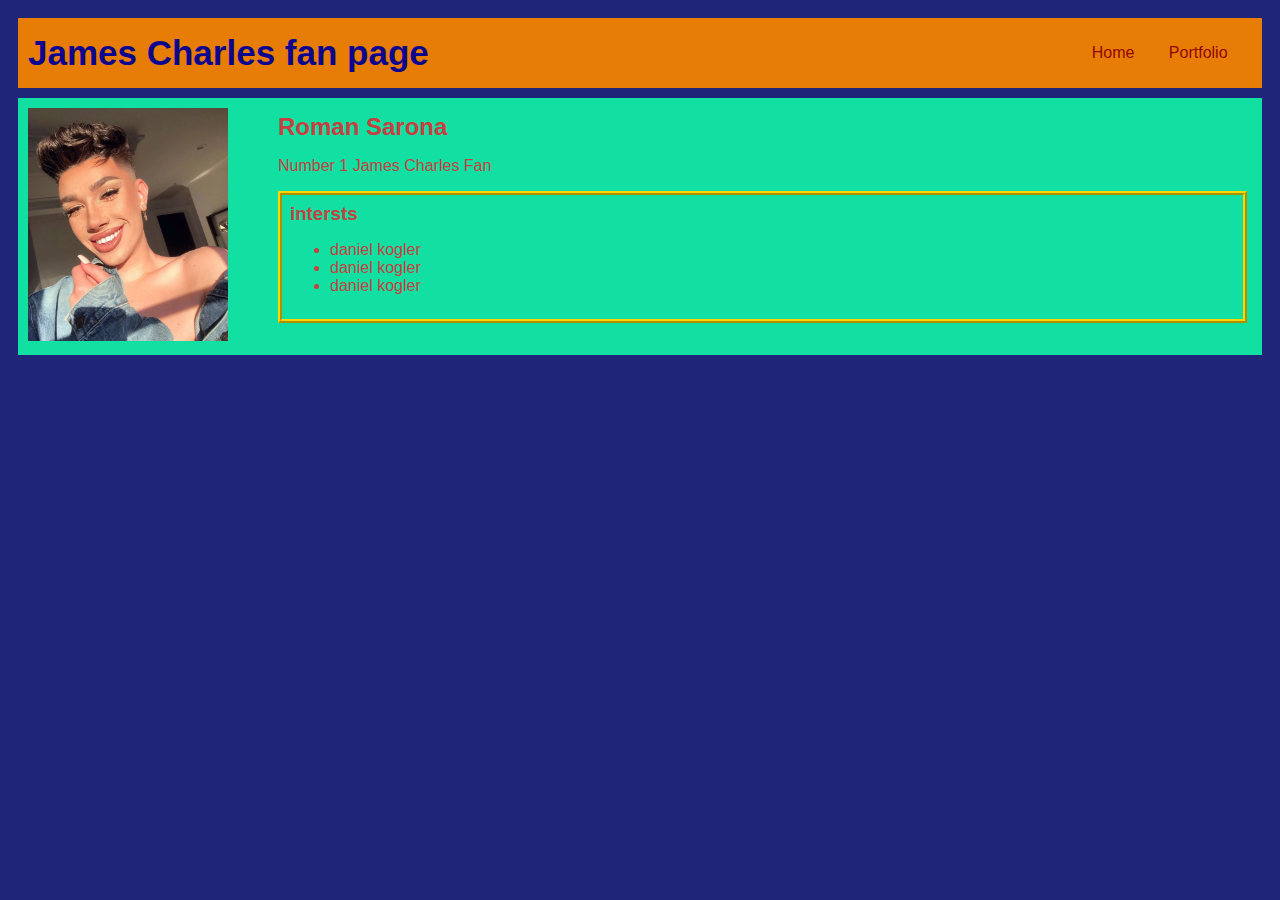
<file: index.html>
<!DOCTYPE HTML>
<html>
<head>
<title> james </title>
<link rel="stylesheet" href="style.css">
</head>
<body>
     <!-- All content goes here -->
  <div  id="all-contents">

  

  </div>
   
<nav>
<h1> James Charles fan page </h1>
<ul id="nav-ul">
    <li class="nav-li">
         <a href="index.html"> Home </a>
         <li class="nav-li">

        </li> 
        <a href="portfolio.html"> Portfolio </a>
        <li class="nav-li">

        </li>
    
</ul>
</nav>

<main>
<!-- Sidebar section -->
    <div class="sidebar"> 
       
        <img class="sidebar-img" src="/James-Charles-Zoom-Call-Makeup-Tips-Promo.webp">
        </div>
        <!--Content Section-->
       <div class="content"> 
        
        <h2>
            Roman Sarona
        </h2>
        <p>
            Number 1 James Charles Fan
        </p>
        <!-- Interests section -->
        <div>
            <div id="interests">
       
            <h3> intersts </h3>
            <ul>
                <li>daniel kogler</li>
               <li>daniel kogler</li>
               <li>daniel kogler</li>
            </ul>
        </div>

        </div>
    </div>
    </div>
</main>
</div>
</div>
</body>
</html>
</file>
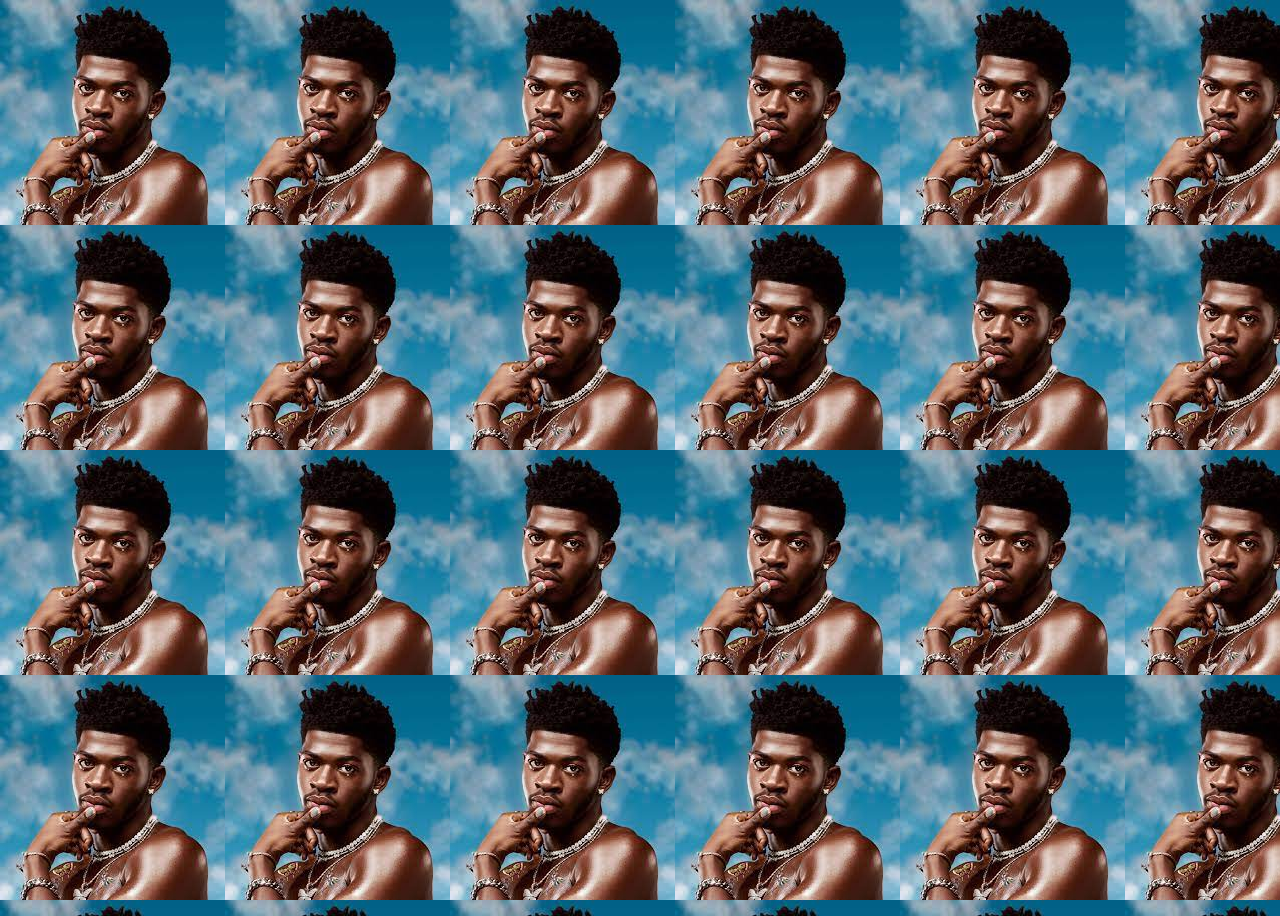
<file: projects/bouncing-box/index.html>
<!DOCTYPE html>
<html>
<head>
	<meta charset="utf-8">
	<title>Bouncing Box</title>
	<script src="jquery.min.js"></script>
	<style>
		.box {
			width: 400px;
			height: 400px;
			background-color: rgb(140, 3, 158);
			font-size: 800%;
			text-align: center;
			user-select: none;
			display: block;
			position: absolute;
			top: 100px;
			left: 0px;  /* <--- Change me! */
			background-image: url([data-uri])
		}
		.board{
			height: 100vh;
			background-image: url("[data-uri]")
		}
	</style>
	<!-- 	<script src="//cdnjs.cloudflare.com/ajax/libs/jquery/2.1.1/jquery.min.js"></script> -->

</head>
<body class="board">
	<!-- HTML for the box -->
	<div class="box">?</div>

	<script>
		(function(){
			'use strict'
			/* global jQuery */

			//////////////////////////////////////////////////////////////////
			/////////////////// SETUP DO NOT DELETE //////////////////////////
			//////////////////////////////////////////////////////////////////
			
			var box = jQuery('.box');	// reference to the HTML .box element
			var board = jQuery('.board');	// reference to the HTML .board element
			var boardWidth = board.width();	// the maximum X-Coordinate of the screen
		

			// Every 50 milliseconds, call the update Function (see below)
			setInterval(update, 50);
			
			// Every time the box is clicked, call the handleBoxClick Function (see below)
			box.on('click', handleBoxClick);
			


			// moves the Box to a new position on the screen along the X-Axis
			function moveBoxTo(newPositionX) {
				box.css("left", newPositionX);
			}

			// changes the text displayed on the Box
			function changeBoxText(newText) {
				box.text(newText);
			}

			//////////////////////////////////////////////////////////////////
			/////////////////// YOUR CODE BELOW HERE /////////////////////////
			//////////////////////////////////////////////////////////////////
			
			// TODO 2 - Variable declarations 
			var positionX = 0;
			var points = 0
			var speed = 100
			
			
		

			
			/* 
			This Function will be called 20 times/second. Each time it is called,
			it should move the Box to a new location. If the box drifts off the screen
			turn it around! 
			*/
			function update() {
				positionX = positionX + speed
				moveBoxTo(positionX);
				if (positionX > boardWidth) {
					speed = -speed;	
				}
				
				else if (positionX < 0) {
					speed = -speed;
				}

			};
			/* bruh */
			/* 
			This Function will be called each time the box is clicked. Each time it is called,
			it should increase the points total, increase the speed, and move the box to
			the left side of the screen.
			*/
			function handleBoxClick() {
				positionX = 0;
				box.text(1);
				
			changeBoxText(points);
				if (speed > 0 ){
					speed = speed + 3 
				}
				else if (speed < 0 ){
					speed = speed - 3
				}

				points = points + 1

			};
		})();
	</script>
</body>
</html>
</file>
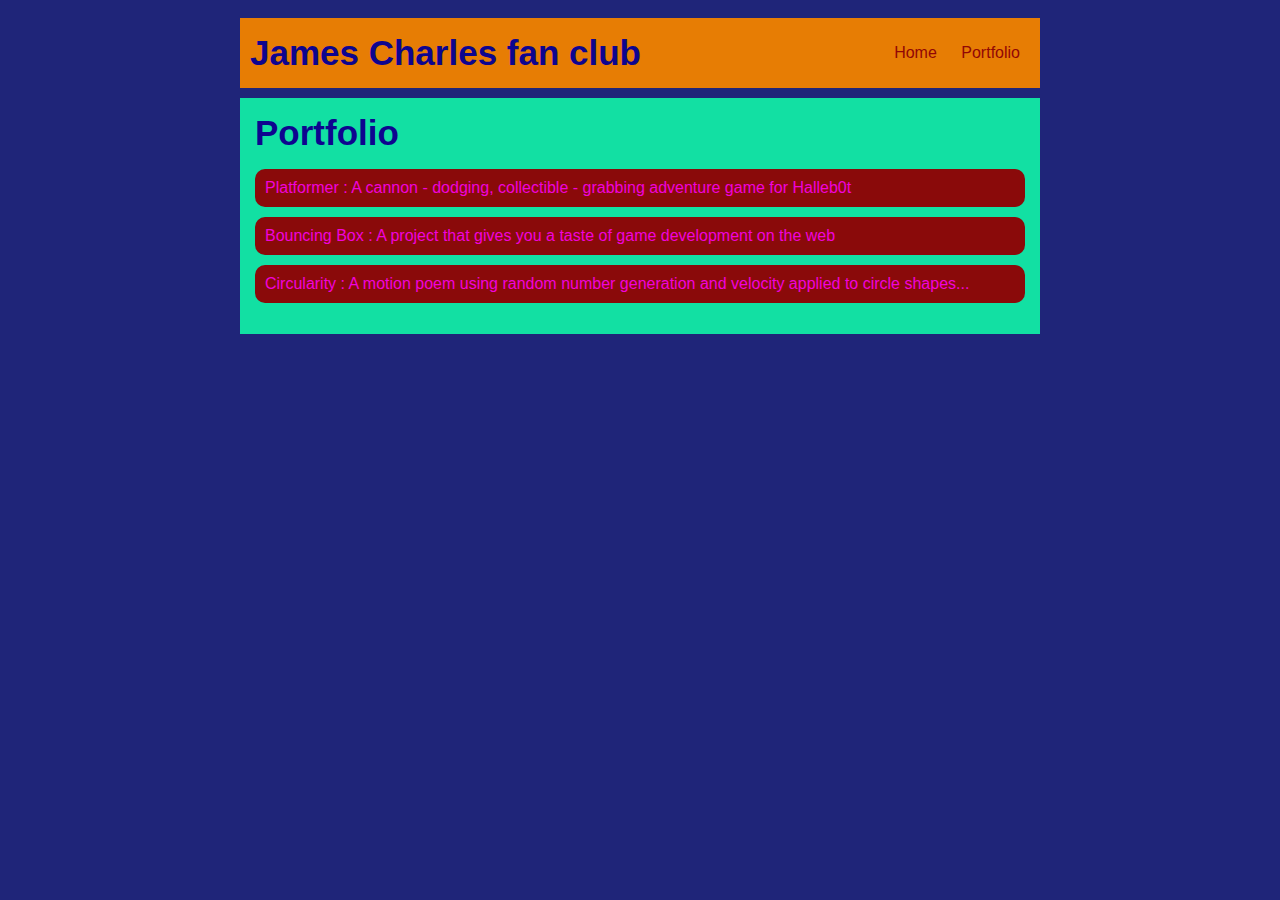
<file: portfolio.html>
<!DOCTYPE HTML>
<html>
    <head> <title>James Charles fan club</title> 
        <link rel="stylesheet" href="style.css">
    </head>

    <body>
      <div id="all-contents">
        <nav>  
          <h1>James Charles fan club</h1>
          <ul id="nav-ul">
             <li class="nav-li">
             <a class="nav-a" href="index.html">Home</a>
           </li>
           <li class="nav-li">
             <a class="nav-a" href="portfolio.html">Portfolio</a>
           </li>
       </ul>
        </nav>
            <!-- Nav stuff here...-->
            <main>
                <div class="content">
                    <h1>Portfolio</h1>
                    <ul id="portfolio">
                        <li><a href="projects/platformer/">Platformer : A cannon - dodging, collectible - grabbing adventure game for Halleb0t</a></li>
    <li><a href="projects/bouncing-box/">Bouncing Box : A project that gives you a taste of game development on the web </a></li>
    <li><a href="projects/circularity/">Circularity : A motion poem using random number generation and velocity applied to circle shapes...</a></li>
    
                    </ul>
                </div>

        </main>
          
     

      </div>
    </body>
</html>
</file>
<file: style.css>
body {
    background: rgb(31, 37, 121);
    color: rgb(197, 64, 64);
    padding: 10px;
    font-family: arial;
}
#all-contents {
  max-width: 800px;
    margin: auto;
}

/* navigation menu */
nav {
    background: rgb(231, 125, 4);
   margin: 0 auto;
   margin-bottom: 10px;
 display: flex;
    padding: 10px;


    
   
        
  


}
h1 {
    display: flex;
    align-items: center;
    color: rgb(14, 5, 143);
    flex: 1;
    margin: 0;
    font-size: 35px;
}
#nav-ul {
    list-style-image: none;
}
.nav-li {
    display: inline-block;
    padding: 0 10px;
}
a {
    text-decoration: none;
    color: rgb(145, 6, 6);
}

/* main container area beneath menu */
main {
    background: rgb(18, 224, 163);
    display: flex;
}
.sidebar {
    margin-right: 25px;
    padding: 10px;
}
.sidebar-img {
    width: 200px;
}
.content {
    flex: 1;
    padding: 15px;
}

/* portfolio styles */
#interests {
    border: 4px gold ridge;
    padding: 8px;
}
h2, h3 {
    margin: 0px;
}



   /* portfolio styles */
   .content h1 {
    color: rgb(214, 21, 21)(31, 60, 60);
}

#portfolio {
    list-style-type: none;
    padding-left: 0;
}

#portfolio li {
    background: rgb(138, 10, 10);
    padding: 10px;
    border-radius: 10px;
    margin-bottom: 10px;
}

#portfolio li:hover {
    background: rgb(8, 207, 197);
}

#portfolio a {
    text-decoration: none;
    color: #f003dc;
}
</file>
